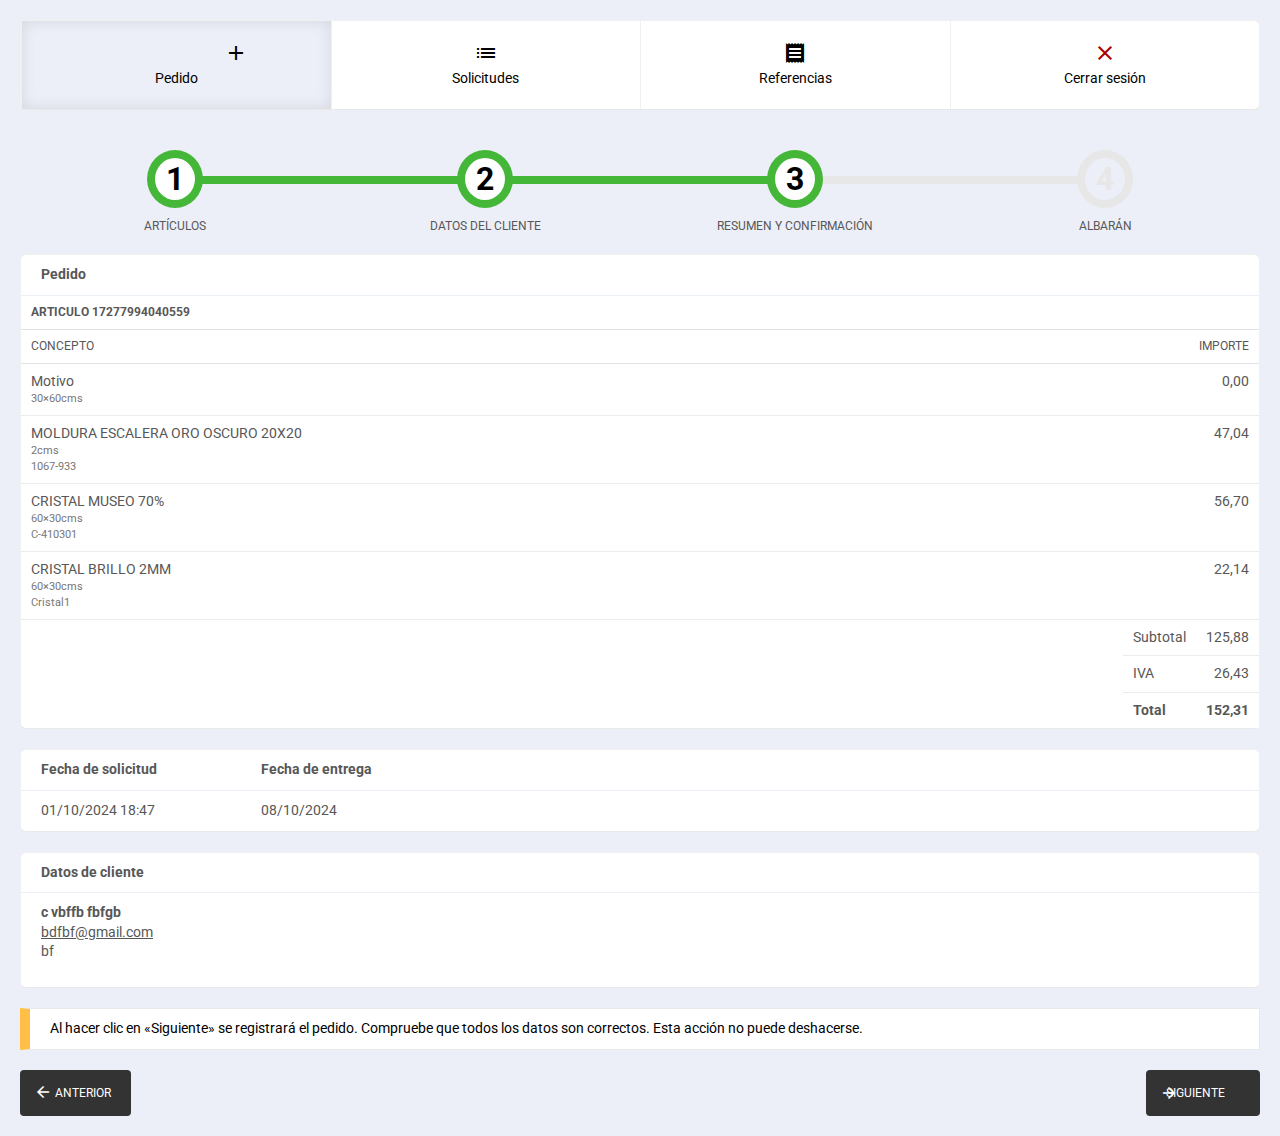
<file: resumen.html>
<!DOCTYPE html>
<html lang="es"><head>
	<meta charset="UTF-8">
	<meta name="viewport" content="width=device-width,initial-scale=1.0,maximum-scale=1,user-scalable=0">
	<meta name="robots" content="noindex,nofollow">
	<meta name="format-detection" content="telephone=no">
	<link rel="shortcut icon" href="im/favicon.ico">
	<title>M&amp;M</title>
		<link href="https://fonts.googleapis.com/css2?family=Roboto:ital,wght@0,300;0,400;0,500;0,700;1,300;1,400&amp;display=swap" rel="stylesheet">
	<link href="https://fonts.googleapis.com/icon?family=Material+Icons" rel="stylesheet">
	<script src="https://ajax.googleapis.com/ajax/libs/jquery/3.3.1/jquery.min.js"></script>
	<link rel="stylesheet" href="css/app.mym.css?v=1727801365">
	<script src="js/app.mym.js?v=1727801365"></script>
</head>
<body>
	<header>
		<nav id="cabecera" class="columnas">
				
					<div class="col col-25">
								<strong><i class="material-icons">post_add</i>Pedido</strong>
						</div>
					<div class="col col-25">
							<a href="solicitudes.html"><i class="material-icons">list</i>Solicitudes</a>
						</div>
					<div class="col col-25">
							<a href="referencias.html"><i class="material-icons">receipt</i>Referencias</a>
						</div>
					<div class="col col-25">
				<a id="cerrar-sesion" href="#"><i class="material-icons">close</i> Cerrar sesión</a>
			</div>
		</nav>
	</header>
	<main><ul id="flujo-pedido" class="columnas">
	<li data-fase="1" class="col-25 pasado">
		<strong>1</strong>
		<span>Artículos</span>
	</li>
	<li data-fase="2" class="col-25 pasado">
		<strong>2</strong>
		<span>Datos del cliente</span>
	</li>
	<li data-fase="3" class="col-25 activo">
		<strong>3</strong>
		<span>Resumen y confirmación</span>
	</li>
	<li data-fase="4" class="col-25">
		<strong>4</strong>
		<span>Albarán</span>
	</li>
</ul>	<div class="panel">
		<div class="panel-titulo">
			<strong>Pedido</strong>
		</div>
		<div id="p-conf-ped" class="panel-contenido">
			<table class="t-resumen">
						<tbody><tr>
							<th colspan="2" class="th-articulo"><strong>Articulo 17277994040559</strong></th>
						</tr>	<tr>
							<th class="th-concepto">Concepto</th>
							<th class="th-importe th-compacto cifra">Importe		</th>
						</tr>	<tr>
								<td>
									Motivo<br> 
									<span class="aclaracion">30×60cms</span>		</td>
								<td class="cifra">
									0,00
								</td>
							</tr>	<tr>
									<td>
										MOLDURA ESCALERA ORO OSCURO 20X20<br>
										<span class="aclaracion">2cms</span><br><span class="aclaracion">1067-933</span>			
									</td>
									<td class="cifra">
										47,04
									</td>
								</tr>	<tr>
									<td>
										CRISTAL MUSEO 70%		<br><span class="aclaracion">60×30cms</span><br><span class="aclaracion">C-410301</span>		</td>
									<td class="cifra">
										56,70
									</td>
								</tr>	<tr>
								<td>
									CRISTAL BRILLO 2MM		<br><span class="aclaracion">60×30cms</span><br><span class="aclaracion">Cristal1</span>		</td>
								<td class="cifra">
									22,14
								</td>
							</tr></tbody>
				</table><div class="separador"></div>
					<table id="tot-resumen">	
					<tbody><tr>
						<td>Subtotal</td>
						<td class="cifra">125,88</td>
					</tr>
					<tr>
						<td>IVA</td>
						<td class="cifra">26,43</td>
					</tr>
					<tr>
						<td><strong>Total</strong></td>
						<td class="cifra"><strong>152,31</strong></td>
					</tr>
				</tbody></table>		</div>
	</div>	
	<div class="panel">
		<div class="panel-titulo">
			<div class="columnas col-gap">
				<div class="col col-15">
					<strong>Fecha de solicitud</strong>
				</div>
				<div id="f-entrega" class="col col-15">
					<strong>Fecha de entrega</strong>
				</div>
			</div>
		</div>
		<div class="panel-contenido">
			<div class="columnas col-gap">
				<div class="col col-15">
					01/10/2024 18:47				</div>
				<div id="f-entrega" class="col col-15">
					08/10/2024				</div>
			</div>
		</div>
	</div>
	<div class="panel">
		<div class="panel-titulo">
			<strong>Datos de cliente</strong>
		</div>
		<div id="resumen-cliente" class="panel-contenido">
			<p><strong>c vbffb fbfgb</strong><br>
				<a href="mailto:bdfbf@gmail.com">bdfbf@gmail.com</a>
							<br>bf						</p>
						</div>
	</div>
<div id="m17278013653672" class="mensaje aviso">
					Al hacer clic en «Siguiente» se registrará el pedido. Compruebe que todos los datos son correctos. Esta acción no puede deshacerse.
				</div><div id="flujo-nav" data-fase="3">
	<div id="ant">	
			<a data-dest="pedido-datos-cliente" data-sent="A" class="boton sin-cargador"><i class="material-icons">arrow_back_ios</i>Anterior</a>
		</div>
	<div id="sig">
			<a data-dest="pedido-albaran" data-sent="S" class="boton sin-cargador" id="btnSiguiente">Siguiente<i class="material-icons">arrow_forward_ios</i></a>
		</div>
        <input style="display: none;" id="seguir" value="albaran"></input>
</div>
	</main>
	<div id="modal" class="oculto">
		<div class="panel">
			<div class="panel-titulo">
				<b></b>
				<a href="javascript:APP.cerrarModal();"><i class="material-icons">close</i></a>
			</div>
			<div class="panel-contenido"></div>
		</div>
	</div>

</body></html>
</file>
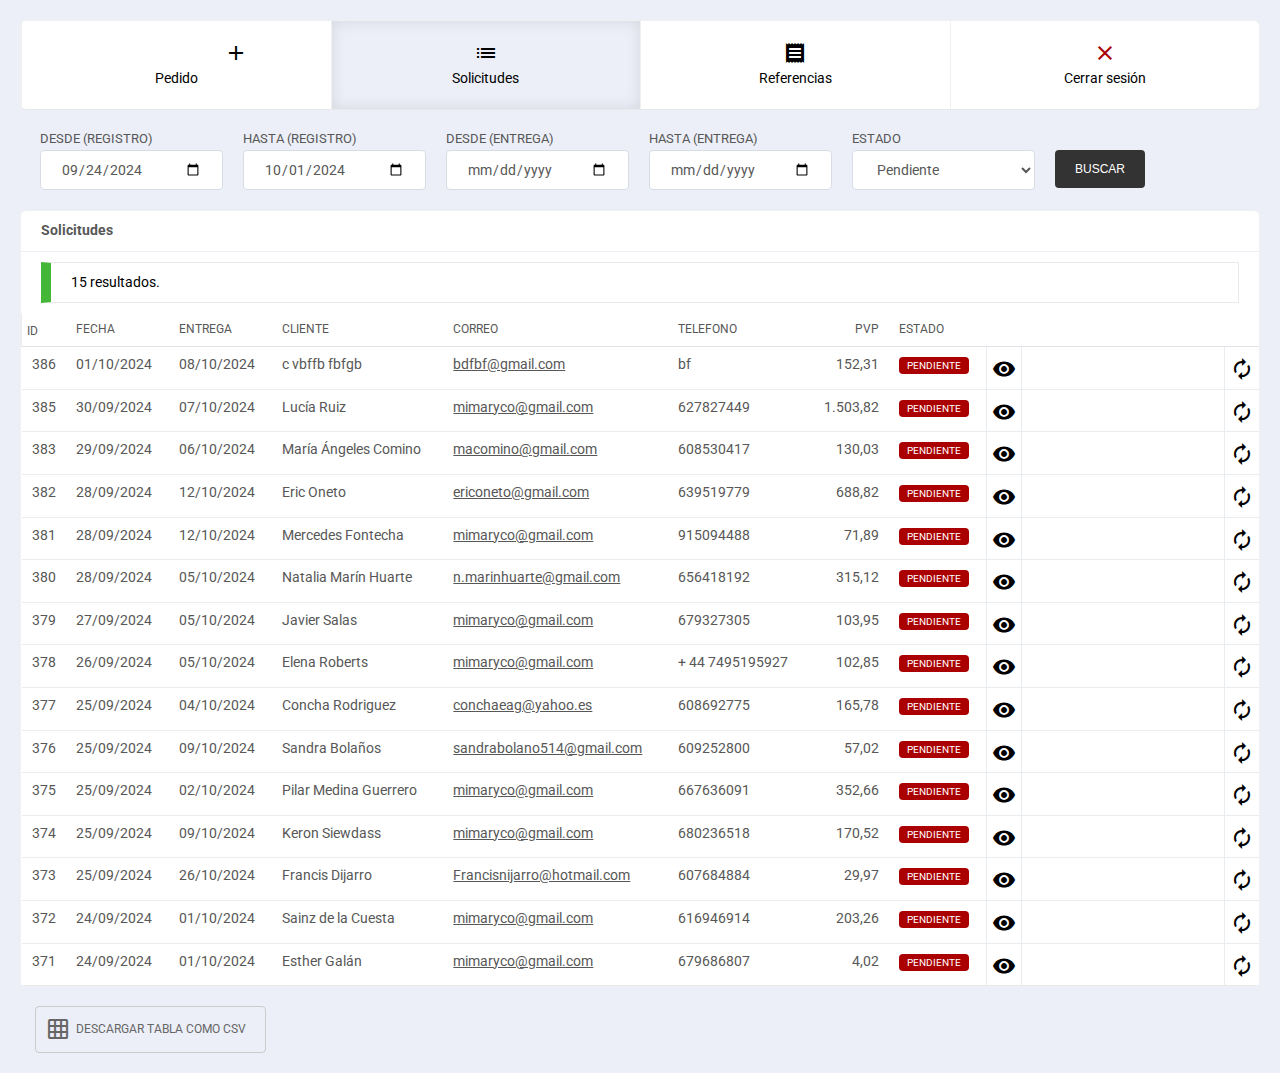
<file: solicitudes.html>
<!DOCTYPE html>
<html lang="es"><head>
	<meta charset="UTF-8">
	<meta name="viewport" content="width=device-width,initial-scale=1.0,maximum-scale=1,user-scalable=0">
	<meta name="robots" content="noindex,nofollow">
	<meta name="format-detection" content="telephone=no">
	<link rel="shortcut icon" href="im/favicon.ico">
	<title>M&amp;M</title>
		<link href="https://fonts.googleapis.com/css2?family=Roboto:ital,wght@0,300;0,400;0,500;0,700;1,300;1,400&amp;display=swap" rel="stylesheet">
	<link href="https://fonts.googleapis.com/icon?family=Material+Icons" rel="stylesheet">
	<script src="https://ajax.googleapis.com/ajax/libs/jquery/3.3.1/jquery.min.js"></script>
	<link rel="stylesheet" href="css/app.mym.css?v=1727801613">
	<script src="js/app.mym.js?v=1727801613"></script>
</head>
<body>
	<header>
		<nav id="cabecera" class="columnas">
				
					<div class="col col-25">
							<a href="index.html"><i class="material-icons">post_add</i>Pedido</a>
						</div>
					<div class="col col-25">
								<strong><i class="material-icons">list</i>Solicitudes</strong>
						</div>
					<div class="col col-25">
							<a href="referencias.html"><i class="material-icons">receipt</i>Referencias</a>
						</div>
					<div class="col col-25">
				<a id="cerrar-sesion" href="#"><i class="material-icons">close</i> Cerrar sesión</a>
			</div>
		</nav>
	</header>
	<main>	<form id="f-solicitudes" class="columnas col-gap">
		<div class="col-15">
			<label for="desde">Desde (registro)</label><input type="date" id="desde" name="desde" value="2024-09-24">		</div>
		<div class="col-15">
			<label for="hasta">Hasta (registro)</label><input type="date" id="hasta" name="hasta" value="2024-10-01">		</div>
		<div class="col-15">
			<label for="desde-entrega">Desde (entrega)</label><input type="date" id="desde-entrega" name="desde_entrega" value="">		</div>
		<div class="col-15">
			<label for="hasta-entrega">Hasta (entrega)</label><input type="date" id="hasta-entrega" name="hasta_entrega" value="">		</div>
		<div class="col-15">
			<label for="completado">Estado</label><select id="completado" name="completado" size="1">	<option value="">—</option>	<option value="N" selected="">Pendiente</option>	<option value="S">Completado</option></select>		</div>
		<div id="b-solicitudes">
			<button class="boton sin-cargador">Buscar</button>
		</div>
	</form>
	<div class="panel">
		<div class="panel-titulo">
			<strong>Solicitudes</strong>
		</div>
		<div class="panel-contenido">
					<div id="m17278016132125" class="mensaje exito">
					15 resultados.
				</div>			<table id="t-solicitudes">
				<thead>
					<tr>
						<th class="control">ID</th>
						<th>Fecha</th>
						<th>Entrega</th>
						<th>Cliente</th>
						<th>Correo</th>
						<th>Telefono</th>
						<th class="cifra">PVP</th>
											<th>Estado</th>
						<th colspan="3"></th>
										</tr>
				</thead>
				<tbody>
									<tr data-fila="386">
						<td>386</td>
						<td>01/10/2024</td>
						<td>08/10/2024</td>
						<td>c vbffb fbfgb</td>
						<td><a href="mailto:bdfbf@gmail.com" target="_blank">bdfbf@gmail.com</a></td>
						<td>bf</td>
						<td class="cifra">152,31</td>
											<td>
														<b class="estado" data-id="386" data-comp="N" data-ed="">Pendiente</b>
						</td>
						<td class="control"><a href="javascript:APP.verSolicitud('386');" title="Ver solicitud"><i class="material-icons">remove_red_eye</i></a></td>						
						<td class="control"><a href="descargar-albaran?id=386" title="Descargar alabarán"><i class="material-icons">download</i></a></td>					
						<td class="control"><a href="javascript:APP.repetirSolicitud('386');" title="Repetir solicitud"><i class="material-icons">autorenew</i></a></td>
										</tr>
									<tr data-fila="385">
						<td>385</td>
						<td>30/09/2024</td>
						<td>07/10/2024</td>
						<td>Lucía Ruiz</td>
						<td><a href="mailto:mimaryco@gmail.com" target="_blank">mimaryco@gmail.com</a></td>
						<td>627827449</td>
						<td class="cifra">1.503,82</td>
											<td>
														<b class="estado" data-id="385" data-comp="N" data-ed="">Pendiente</b>
						</td>
						<td class="control"><a href="javascript:APP.verSolicitud('385');" title="Ver solicitud"><i class="material-icons">remove_red_eye</i></a></td>						
						<td class="control"><a href="descargar-albaran?id=385" title="Descargar alabarán"><i class="material-icons">download</i></a></td>					
						<td class="control"><a href="javascript:APP.repetirSolicitud('385');" title="Repetir solicitud"><i class="material-icons">autorenew</i></a></td>
										</tr>
									<tr data-fila="383">
						<td>383</td>
						<td>29/09/2024</td>
						<td>06/10/2024</td>
						<td>María Ángeles Comino</td>
						<td><a href="mailto:macomino@gmail.com" target="_blank">macomino@gmail.com</a></td>
						<td>608530417</td>
						<td class="cifra">130,03</td>
											<td>
														<b class="estado" data-id="383" data-comp="N" data-ed="">Pendiente</b>
						</td>
						<td class="control"><a href="javascript:APP.verSolicitud('383');" title="Ver solicitud"><i class="material-icons">remove_red_eye</i></a></td>						
						<td class="control"><a href="descargar-albaran?id=383" title="Descargar alabarán"><i class="material-icons">download</i></a></td>					
						<td class="control"><a href="javascript:APP.repetirSolicitud('383');" title="Repetir solicitud"><i class="material-icons">autorenew</i></a></td>
										</tr>
									<tr data-fila="382">
						<td>382</td>
						<td>28/09/2024</td>
						<td>12/10/2024</td>
						<td>Eric Oneto</td>
						<td><a href="mailto:ericoneto@gmail.com" target="_blank">ericoneto@gmail.com</a></td>
						<td>639519779</td>
						<td class="cifra">688,82</td>
											<td>
														<b class="estado" data-id="382" data-comp="N" data-ed="">Pendiente</b>
						</td>
						<td class="control"><a href="javascript:APP.verSolicitud('382');" title="Ver solicitud"><i class="material-icons">remove_red_eye</i></a></td>						
						<td class="control"><a href="descargar-albaran?id=382" title="Descargar alabarán"><i class="material-icons">download</i></a></td>					
						<td class="control"><a href="javascript:APP.repetirSolicitud('382');" title="Repetir solicitud"><i class="material-icons">autorenew</i></a></td>
										</tr>
									<tr data-fila="381">
						<td>381</td>
						<td>28/09/2024</td>
						<td>12/10/2024</td>
						<td>Mercedes Fontecha</td>
						<td><a href="mailto:mimaryco@gmail.com" target="_blank">mimaryco@gmail.com</a></td>
						<td>915094488</td>
						<td class="cifra">71,89</td>
											<td>
														<b class="estado" data-id="381" data-comp="N" data-ed="">Pendiente</b>
						</td>
						<td class="control"><a href="javascript:APP.verSolicitud('381');" title="Ver solicitud"><i class="material-icons">remove_red_eye</i></a></td>						
						<td class="control"><a href="descargar-albaran?id=381" title="Descargar alabarán"><i class="material-icons">download</i></a></td>					
						<td class="control"><a href="javascript:APP.repetirSolicitud('381');" title="Repetir solicitud"><i class="material-icons">autorenew</i></a></td>
										</tr>
									<tr data-fila="380">
						<td>380</td>
						<td>28/09/2024</td>
						<td>05/10/2024</td>
						<td>Natalia Marín Huarte</td>
						<td><a href="mailto:n.marinhuarte@gmail.com" target="_blank">n.marinhuarte@gmail.com</a></td>
						<td>656418192</td>
						<td class="cifra">315,12</td>
											<td>
														<b class="estado" data-id="380" data-comp="N" data-ed="">Pendiente</b>
						</td>
						<td class="control"><a href="javascript:APP.verSolicitud('380');" title="Ver solicitud"><i class="material-icons">remove_red_eye</i></a></td>						
						<td class="control"><a href="descargar-albaran?id=380" title="Descargar alabarán"><i class="material-icons">download</i></a></td>					
						<td class="control"><a href="javascript:APP.repetirSolicitud('380');" title="Repetir solicitud"><i class="material-icons">autorenew</i></a></td>
										</tr>
									<tr data-fila="379">
						<td>379</td>
						<td>27/09/2024</td>
						<td>05/10/2024</td>
						<td>Javier Salas</td>
						<td><a href="mailto:mimaryco@gmail.com" target="_blank">mimaryco@gmail.com</a></td>
						<td>679327305</td>
						<td class="cifra">103,95</td>
											<td>
														<b class="estado" data-id="379" data-comp="N" data-ed="">Pendiente</b>
						</td>
						<td class="control"><a href="javascript:APP.verSolicitud('379');" title="Ver solicitud"><i class="material-icons">remove_red_eye</i></a></td>						
						<td class="control"><a href="descargar-albaran?id=379" title="Descargar alabarán"><i class="material-icons">download</i></a></td>					
						<td class="control"><a href="javascript:APP.repetirSolicitud('379');" title="Repetir solicitud"><i class="material-icons">autorenew</i></a></td>
										</tr>
									<tr data-fila="378">
						<td>378</td>
						<td>26/09/2024</td>
						<td>05/10/2024</td>
						<td>Elena Roberts</td>
						<td><a href="mailto:mimaryco@gmail.com" target="_blank">mimaryco@gmail.com</a></td>
						<td>+ 44 7495195927</td>
						<td class="cifra">102,85</td>
											<td>
														<b class="estado" data-id="378" data-comp="N" data-ed="">Pendiente</b>
						</td>
						<td class="control"><a href="javascript:APP.verSolicitud('378');" title="Ver solicitud"><i class="material-icons">remove_red_eye</i></a></td>						
						<td class="control"><a href="descargar-albaran?id=378" title="Descargar alabarán"><i class="material-icons">download</i></a></td>					
						<td class="control"><a href="javascript:APP.repetirSolicitud('378');" title="Repetir solicitud"><i class="material-icons">autorenew</i></a></td>
										</tr>
									<tr data-fila="377">
						<td>377</td>
						<td>25/09/2024</td>
						<td>04/10/2024</td>
						<td>Concha Rodriguez</td>
						<td><a href="mailto:conchaeag@yahoo.es" target="_blank">conchaeag@yahoo.es</a></td>
						<td>608692775</td>
						<td class="cifra">165,78</td>
											<td>
														<b class="estado" data-id="377" data-comp="N" data-ed="">Pendiente</b>
						</td>
						<td class="control"><a href="javascript:APP.verSolicitud('377');" title="Ver solicitud"><i class="material-icons">remove_red_eye</i></a></td>						
						<td class="control"><a href="descargar-albaran?id=377" title="Descargar alabarán"><i class="material-icons">download</i></a></td>					
						<td class="control"><a href="javascript:APP.repetirSolicitud('377');" title="Repetir solicitud"><i class="material-icons">autorenew</i></a></td>
										</tr>
									<tr data-fila="376">
						<td>376</td>
						<td>25/09/2024</td>
						<td>09/10/2024</td>
						<td>Sandra Bolaños</td>
						<td><a href="mailto:sandrabolano514@gmail.com" target="_blank">sandrabolano514@gmail.com</a></td>
						<td>609252800</td>
						<td class="cifra">57,02</td>
											<td>
														<b class="estado" data-id="376" data-comp="N" data-ed="">Pendiente</b>
						</td>
						<td class="control"><a href="javascript:APP.verSolicitud('376');" title="Ver solicitud"><i class="material-icons">remove_red_eye</i></a></td>						
						<td class="control"><a href="descargar-albaran?id=376" title="Descargar alabarán"><i class="material-icons">download</i></a></td>					
						<td class="control"><a href="javascript:APP.repetirSolicitud('376');" title="Repetir solicitud"><i class="material-icons">autorenew</i></a></td>
										</tr>
									<tr data-fila="375">
						<td>375</td>
						<td>25/09/2024</td>
						<td>02/10/2024</td>
						<td>Pilar Medina Guerrero</td>
						<td><a href="mailto:mimaryco@gmail.com" target="_blank">mimaryco@gmail.com</a></td>
						<td>667636091</td>
						<td class="cifra">352,66</td>
											<td>
														<b class="estado" data-id="375" data-comp="N" data-ed="">Pendiente</b>
						</td>
						<td class="control"><a href="javascript:APP.verSolicitud('375');" title="Ver solicitud"><i class="material-icons">remove_red_eye</i></a></td>						
						<td class="control"><a href="descargar-albaran?id=375" title="Descargar alabarán"><i class="material-icons">download</i></a></td>					
						<td class="control"><a href="javascript:APP.repetirSolicitud('375');" title="Repetir solicitud"><i class="material-icons">autorenew</i></a></td>
										</tr>
									<tr data-fila="374">
						<td>374</td>
						<td>25/09/2024</td>
						<td>09/10/2024</td>
						<td>Keron Siewdass</td>
						<td><a href="mailto:mimaryco@gmail.com" target="_blank">mimaryco@gmail.com</a></td>
						<td>680236518</td>
						<td class="cifra">170,52</td>
											<td>
														<b class="estado" data-id="374" data-comp="N" data-ed="">Pendiente</b>
						</td>
						<td class="control"><a href="javascript:APP.verSolicitud('374');" title="Ver solicitud"><i class="material-icons">remove_red_eye</i></a></td>						
						<td class="control"><a href="descargar-albaran?id=374" title="Descargar alabarán"><i class="material-icons">download</i></a></td>					
						<td class="control"><a href="javascript:APP.repetirSolicitud('374');" title="Repetir solicitud"><i class="material-icons">autorenew</i></a></td>
										</tr>
									<tr data-fila="373">
						<td>373</td>
						<td>25/09/2024</td>
						<td>26/10/2024</td>
						<td>Francis Dijarro</td>
						<td><a href="mailto:Francisnijarro@hotmail.com" target="_blank">Francisnijarro@hotmail.com</a></td>
						<td>607684884</td>
						<td class="cifra">29,97</td>
											<td>
														<b class="estado" data-id="373" data-comp="N" data-ed="">Pendiente</b>
						</td>
						<td class="control"><a href="javascript:APP.verSolicitud('373');" title="Ver solicitud"><i class="material-icons">remove_red_eye</i></a></td>						
						<td class="control"><a href="descargar-albaran?id=373" title="Descargar alabarán"><i class="material-icons">download</i></a></td>					
						<td class="control"><a href="javascript:APP.repetirSolicitud('373');" title="Repetir solicitud"><i class="material-icons">autorenew</i></a></td>
										</tr>
									<tr data-fila="372">
						<td>372</td>
						<td>24/09/2024</td>
						<td>01/10/2024</td>
						<td>Sainz de la Cuesta</td>
						<td><a href="mailto:mimaryco@gmail.com" target="_blank">mimaryco@gmail.com</a></td>
						<td>616946914</td>
						<td class="cifra">203,26</td>
											<td>
														<b class="estado" data-id="372" data-comp="N" data-ed="">Pendiente</b>
						</td>
						<td class="control"><a href="javascript:APP.verSolicitud('372');" title="Ver solicitud"><i class="material-icons">remove_red_eye</i></a></td>						
						<td class="control"><a href="descargar-albaran?id=372" title="Descargar alabarán"><i class="material-icons">download</i></a></td>					
						<td class="control"><a href="javascript:APP.repetirSolicitud('372');" title="Repetir solicitud"><i class="material-icons">autorenew</i></a></td>
										</tr>
									<tr data-fila="371">
						<td>371</td>
						<td>24/09/2024</td>
						<td>01/10/2024</td>
						<td>Esther  Galán</td>
						<td><a href="mailto:mimaryco@gmail.com" target="_blank">mimaryco@gmail.com</a></td>
						<td>679686807</td>
						<td class="cifra">4,02</td>
											<td>
														<b class="estado" data-id="371" data-comp="N" data-ed="">Pendiente</b>
						</td>
						<td class="control"><a href="javascript:APP.verSolicitud('371');" title="Ver solicitud"><i class="material-icons">remove_red_eye</i></a></td>						
						<td class="control"><a href="descargar-albaran?id=371" title="Descargar alabarán"><i class="material-icons">download</i></a></td>					
						<td class="control"><a href="javascript:APP.repetirSolicitud('371');" title="Repetir solicitud"><i class="material-icons">autorenew</i></a></td>
										</tr>
								</tbody>
			</table>	
				</div>
	</div>
	<a class="boton b-ico sin-cargador" href="javascript:APP.descargarTabla('t-solicitudes','solicitudes')"><i class="material-icons">grid_on</i> Descargar tabla como CSV</a>	</main>
	<div id="modal" class="oculto">
		<div class="panel">
			<div class="panel-titulo">
				<b></b>
				<a href="javascript:APP.cerrarModal();"><i class="material-icons">close</i></a>
			</div>
			<div class="panel-contenido"></div>
		</div>
	</div>

</body></html>
</file>
<file: css/app.mym.css>
@charset "UTF-8";
*{padding:0;margin:0;border:0;box-sizing:border-box;outline:none;}
body{background:#ECEFF7;color:#575757;font:14px/1.4 "Roboto",Arial,Helvetica,sans-serif;height:100%;padding:20px;}
form .panel-contenido{padding-bottom:20px;}
form li{list-style:none;display:inline-block;}
input,select,textarea,div[data-falso-campo="1"]{font:1em/1 "Roboto",Arial,Helvetica,sans-serif;padding:10px 20px;background:inherit;color:inherit;width:100%;background:#FFF;}
input,select,textarea,div[data-combo="1"],div[data-falso-campo="1"],.casilla-formato-normalizado,.item-sugerencia{border:1px solid #D8DDE5;border-radius:4px;}
input[type="time"]{padding:9px 20px 8px;}
label,strong[data-falso-label="1"]{display:block;text-transform:uppercase;font-size:.9em;margin-bottom:3px;font-weight:normal;}
table{width:calc(100% + 40px);border-collapse:collapse;background:#FFF;}
.panel-titulo table,.panel-contenido table{margin: -10px -20px;}
th,td{vertical-align:top;text-align:left;padding:8px 10px;border-bottom:1px solid #EAEDEF;}
td.medio{vertical-align:middle;}
th{border-bottom:1px solid #E0E4E8;text-transform:uppercase;font-weight:normal;font-size:12px;}
tr.tr-destacada th{color:#FFF;font-weight:normal;background:#434343;}
table tbody tr:last-child td{border-bottom:none;}
table.cebra tbody tr:nth-child(even){background:#FCFDFE;}
table ol,table ul,table ol li:last-child,table ul li:last-child{margin-bottom:0;}
a{color:inherit;}
.f-err{color:#A00;}
em.f-err{font-style:normal;font-size:12px;}
.control{width:4px;padding:10px 5px 2px;border-left:1px solid #EAEDEF;}
.control .material-icons{color:#000;}
.v-eliminar .material-icons{color:#A00 !important;}
.centrar{text-align:center;}
.cifra{text-align:right;}
.aclaracion{font-size:.8em !important;color:#777 !important;}
.th-generoso-compacto{width:20em;}
.th-medio-compacto{width:14em;}
.th-semi-compacto{width:10em;}
.th-compacto{width:8em;}
.th-mas-compacto{width:5em;}
.th-precio{width:11em;}
.oculto{display:none !important;}
.deshabilitado{opacity:.5 !important;}
.cargador{display:block;width:100%;height:10px;}
.cargador,div[data-combo="1"] label:before,.grupo-casillas-desvinculado label:before{background:#F5F5F5;box-shadow:inset 0 1px 2px rgba(0,0,0,.1);}
.progreso,div[data-combo="1"] input:checked+label:before,.grupo-casillas-desvinculado input:checked+label:before{background:#44B739;border-bottom:1px solid #2C9F21;}
.progreso{display:block;height:100%;width:100%;animation-duration:25s;animation-name:cargador;animation-iteration-count:infinite;}
@keyframes cargador{from{width:0%;}to{width:100%;}}
.columnas{display:flex;width:100%;}
.columnas+.columnas{margin-top:10px;}
.col-5{width:5%;}
.col-10{width:10%;}
.col-15{width:15%;}
.col-16{width:16.66%;}
.col-20{width:20%;}
.col-25{width:25%;}
.col-30{width:30%;}
.col-33{width:33.33%;}
.col-40{width:40%;}
.col-42{width:42.5%;}
.col-50{width:50%;}
.col-60{width:60%;}
.col-66{width:66.66%;}
.col-70{width:70%;}
.col-75{width:75%;}
.col-80{width:80%;}
.col-85{width:85%;}
.col-90{width:90%;}
.col-95{width:95%;}
.col-100{width:100%;}
.col-wrap{flex-wrap:wrap;}
.col-gap{column-gap:20px;}

#f-acceso{width:400px;margin:50px auto 0;}
#f-acceso li{display:block;}
#f-acceso li+li{margin-top:10px;}
#f-acceso .boton{display:block;text-align:center;width:100%;}
#f-acceso p{padding:20px;text-align:center;}

#cabecera,.panel{background:#FFF;border:1px solid #F0F0F0;border-bottom:1px solid #E9E9E9;border-radius:6px;margin-bottom:20px;}
#cabecera img{height:50px;margin:19px 20px 10px;}
#cabecera strong,#cabecera a{display:block;padding:20px;border-left:1px solid #F0F0F0;text-decoration:none;color:#000;text-align:center;white-space:nowrap;}
#cabecera strong{background:#ECEFF7;box-shadow:inset 0 0 15px 0 rgba(0,0,0,.1);font-weight:normal;}
#cabecera .material-icons,.panel.ic .material-icons{display:block;margin-bottom:4px;}
#cabecera #cerrar-sesion .material-icons{color:#A00;}
#miga{display:block;font-size:10px;color:#000;}
#miga a,#miga span{display:inline-block;text-transform:uppercase;text-decoration:none;padding:5px 8px;}
#miga span{padding:5px 2px;text-transform:none;}
.panel.ic{display:block;text-align:center;color:#000;text-decoration:none;padding:35px;}
.panel.ic .material-icons{font-size:28px;}
.panel-titulo,.panel-contenido{padding:10px 20px;}
.panel-titulo{border-bottom:1px solid #EBEFF6;}
.panel-contenido+.panel-titulo{border-top:1px solid #EBEFF6;}
.boton{display:inline-block;text-transform:uppercase;text-align:center;padding:15px 20px;color:#FFF;background:#333;border-radius:4px;text-decoration:none;font-size:12px;cursor:pointer;}
.blanco{color:#000;background:#FFF;}
.b-ico{background:transparent;border:1px solid #CCC;color:#666;padding:14px 19px 14px 40px;position:relative;margin-left:15px;}
.b-ico .material-icons{position:absolute;left:10px;top:10px;}
.mensaje{padding:10px 20px;margin-bottom:20px;border:1px solid #E9E9E9;border-left:10px solid;background:#FFF;color:#000;}
.mensaje.error{border-left-color:#A00;}
.mensaje.exito{border-left-color:#44B739;}
.mensaje.aviso{border-left-color:#FFBF46;}

div[data-combo="1"] span{display:block;padding:0 10px;border-bottom:1px solid #D8DDE5;line-height:1;}
div[data-combo="1"] span:last-child{border-bottom:none;}
div[data-combo="1"] input,div[data-combo="1"] label{display:inline;width:auto;text-transform:none;}
div[data-combo="1"] input{position:relative;top:2px;}
div[data-combo="1"] label{display:inline-block;border-left:1px solid #D8DDE5;padding:10px;margin:0 0 0 10px;cursor:pointer;}

#modal{position:fixed;z-index:3417;width:100%;height:100%;top:0;right:0;bottom:0;left:0;background:rgba(236,239,247,.8);padding:100px 100px 0;}
#modal .panel{height:calc(100% - 100px);}
#modal .panel-titulo{position:relative;}
#modal .panel-titulo a{position:absolute;top:8px;right:10px;}
#modal .panel-contenido{overflow-y:auto;height: calc(100% - 60px);}
#modal .mensaje{margin-bottom:0;}
#modal .mensaje ul{margin-bottom:10px;}
#modal .mensaje ul:last-child{margin-bottom:0;}
#modal .mensaje li{margin-left:20px;}

#flujo-pedido li{list-style:none;text-align:center;text-transform:uppercase;position:relative;z-index:17;padding-top:20px;}
#flujo-pedido li:before,#flujo-pedido li:after{content:" ";height:8px;background: #E7E7E7;width:50%;position:absolute;top:46px;z-index:9;}
#flujo-pedido li:before{left:0;}
#flujo-pedido li:after{right:0;}
#flujo-pedido li[data-fase="1"]:before{display:none;}
#flujo-pedido li[data-fase="4"]:after{display:none;}
#flujo-pedido strong{font-size:32px;display:inline-block;width:56px;line-height:1;color:#E7E7E7;border:8px solid #E7E7E7;border-radius:50%;padding:5px 0;background:#ECEFF7;position:relative;z-index:99;}
#flujo-pedido .activo strong,#flujo-pedido .pasado strong{color:#000;background:#FFF;border-color:#44B739;}
#flujo-pedido span{display:block;font-size:12px;padding:10px 0 20px;}
#flujo-pedido .activo:before,#flujo-pedido .pasado:before,#flujo-pedido .pasado:after{background:#44B739;}

#p-conf-ped{overflow:hidden;}

#flujo-nav{overflow:hidden;}
#flujo-nav #ant,#flujo-nav #sig{display:inline-block;}
#flujo-nav #ant{float:left;}
#flujo-nav #ant a{padding-left:35px;}
#flujo-nav #sig{float:right;}
#flujo-nav #sig a{padding-right:35px;}
#flujo-nav a{display:block;position:relative;}
#flujo-nav a .material-icons{position:absolute;top:14px;font-size:18px;}
#flujo-nav #ant .material-icons{left:14px;top:13px;}
#flujo-nav #sig .material-icons{right:10px;}

.titulo-articulo{position:relative;}
.v-eliminar-articulo{position:absolute;right:10px;top:calc(50% - 12px);}
.articulo .medidas-articulo,.articulo .medidas-margenes{position:relative;}
.articulo .caja-medida{position:absolute;font-size:12px;}
.articulo .caja-medida input{width:5em;padding:5px;}
.articulo .ancho-articulo{left:calc(50% - 30px);}
.articulo .alto-articulo{left:15px;top:calc(50% - 20px);}
.articulo .m-articulo,.articulo .m-margenes{display:block;background:#F7F7F7;border:1px solid #E0E0E0;}
.articulo .m-articulo{margin:30px 20px 20px 40px;height:calc(100% - 31px);min-height:88px;}
.articulo .m-margenes{height:150px;margin:30px;}
.articulo .m-arr,.articulo .m-abj{left:calc(50% - 30px);}
.articulo .m-der,.articulo .m-izq{top:calc(50% - 20px);}
.articulo .m-abj{bottom:19px;}
.articulo .m-der{right:0;}
.articulo .cristales{padding-right:40px;}

.articulo .s-acumulable{margin-bottom:-20px;}
.articulo .b-anadir{font-size:24px;text-decoration:none;padding:3px 0;display:block;border-color:#D8DDE5;text-align:center;}
.articulo .opcion{border:1px solid #E0E0E0;border-radius:4px;padding-right:44px;position:relative;display:inline-block;margin:0 10px 10px 0;line-height:1;}
.articulo .opcion strong{display:block;}
.articulo .opcion .v-eliminar{position:absolute;top:calc(50% - 12px);right:10px;}
.articulo .moldura .m-ref{padding:10px 10px 10px 20px;border-right:1px solid #D8DDE5;display:inline-block;}
.articulo .paspartu .p-ref{padding:10px 20px;border:60px solid #F7F7F7;border-left-width:80px;border-right-width:80px;display:inline-block;}
.articulo .paspartu .p-arr,.articulo .paspartu .p-abj{left:calc(50% - 50px);}
.articulo .paspartu .p-izq,.articulo .paspartu .p-der{top:calc(50% - 20px);}
.articulo .paspartu .p-izq{left:10px;}
.articulo .paspartu .p-der{right:55px;}
.articulo .paspartu .p-arr{top:10px;}
.articulo .paspartu .p-abj{bottom:10px;}
.articulo div[id|="bastidor"]{padding-bottom:20px;}

#b-anadir-articulo{display:block;padding:15px 20px;text-align:center;text-decoration:none;}

.montaje{position:relative;padding:20px 20px 0;}
.montaje .ancho-montaje,.montaje .alto-montaje{position:absolute;font-weight:bold;color:#000;}
.montaje .ancho-montaje{top:0;left:calc(50% - 2em);}
.montaje .alto-montaje{top:calc(50% - .2em);left:-21px;transform: rotate(-90deg);}
.montaje .aclaracion,.montaje-extra .aclaracion{display:block;margin-top:2px;}
.montaje .montaje-moldura,.montaje .montaje-paspartu{padding:10px 3em 3em;}
.montaje .montaje-margen{color:#000;padding:10px 2em 2em;}
.montaje .montaje-moldura{color:#FFF;background:#333;}
.montaje .montaje-paspartu{color:#000;background:#F0F0F0;}
.montaje .montaje-moldura .aclaracion{color:#FFF !important;}
.montaje .montaje-paspartu .aclaracion,.montaje .montaje-margen .aclaracion,.montaje .montaje-pieza .aclaracion{color:#000 !important;}
.montaje .err{color:#FFF !important;background:#A00;padding:1px 2px;}
.montaje .montaje-margen,.montaje .montaje-pieza{color:#000;background:#FFF;}
.montaje .montaje-pieza{padding:50px;}
.montaje div,.montaje-extra{border:1px solid #D8DDE5;line-height:1;}
.montaje div>div{margin:5px;}
.montaje-extra{padding:10px 20px;margin:15px 0 0 20px;display:inline-block;}
.importe-articulo{font-size:24px;padding:0 0 15px 20px;}
#totales{width:33%;}
#totales li{display:block;border-bottom:1px solid #F0F0F0;padding:10px 20px;}
#totales li:last-child{border:none;}
#totales span{font-size:24px;}
#totales #imp-total{font-weight:bold;}

.t-resumen{margin:0 -20px !important;}
.t-resumen img{height:400px;max-width:100%;display:block;margin:10px auto;}
.t-resumen .aclaracion{display:block;}
.t-resumen br{display:none;}
.t-resumen .td-observaciones{font-size:12px;}
.panel-contenido .t-resumen:first-child{margin-top:-10px !important;}
.panel-contenido .t-resumen tr:last-child{border-bottom:1px solid #EAEDEF;}
#tot-resumen{width:auto;float:right;margin-top:0;}
#resumen-cliente p{margin-bottom:15px;}
#b-nuevo-pedido{margin-left:20px;}
#f-entrega{padding-left:20px;}

#f-solicitudes,#f-referencias{padding:0 0 20px 20px;}
#b-solicitudes{padding-top:20px;}
#b-solicitudes .boton{padding:12px 20px;}

#t-solicitudes .estado{display:inline-block;font-weight:normal;font-size:10px;text-transform:uppercase;color:#FFF;padding:4px 8px 3px;line-height:1;border-radius:4px;background:#A00;cursor:pointer;}
#t-solicitudes .estado[data-comp="S"]{background:#44B739;}

#t-referencias .aclaracion{display:block;}
#t-referencias .aclaracion .err{display:inline-block;color:#FFF;background:#A00;text-transform:uppercase;padding:5px 4px 3px;line-height:1;}

#campos-vacios{padding-top:20px;}
#campos-vacios input{background:#F7F7F7;}
</file>
